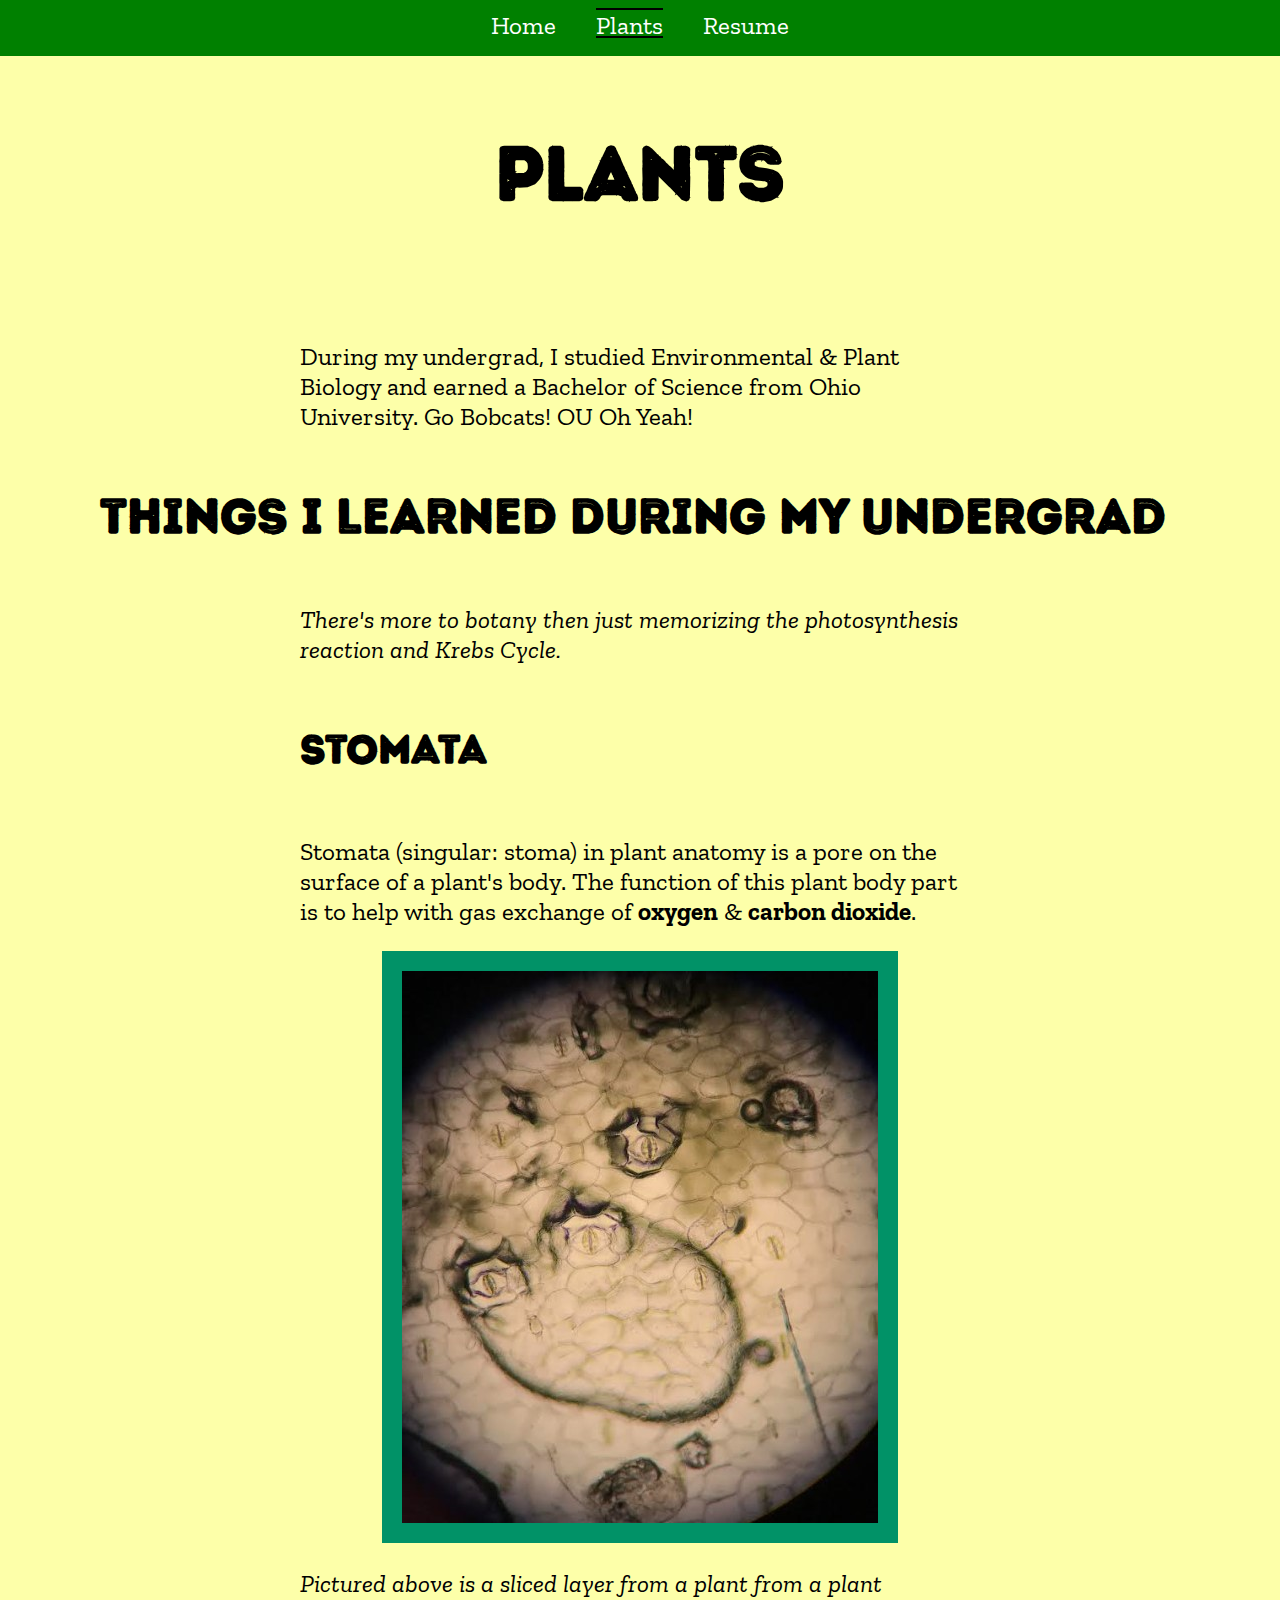
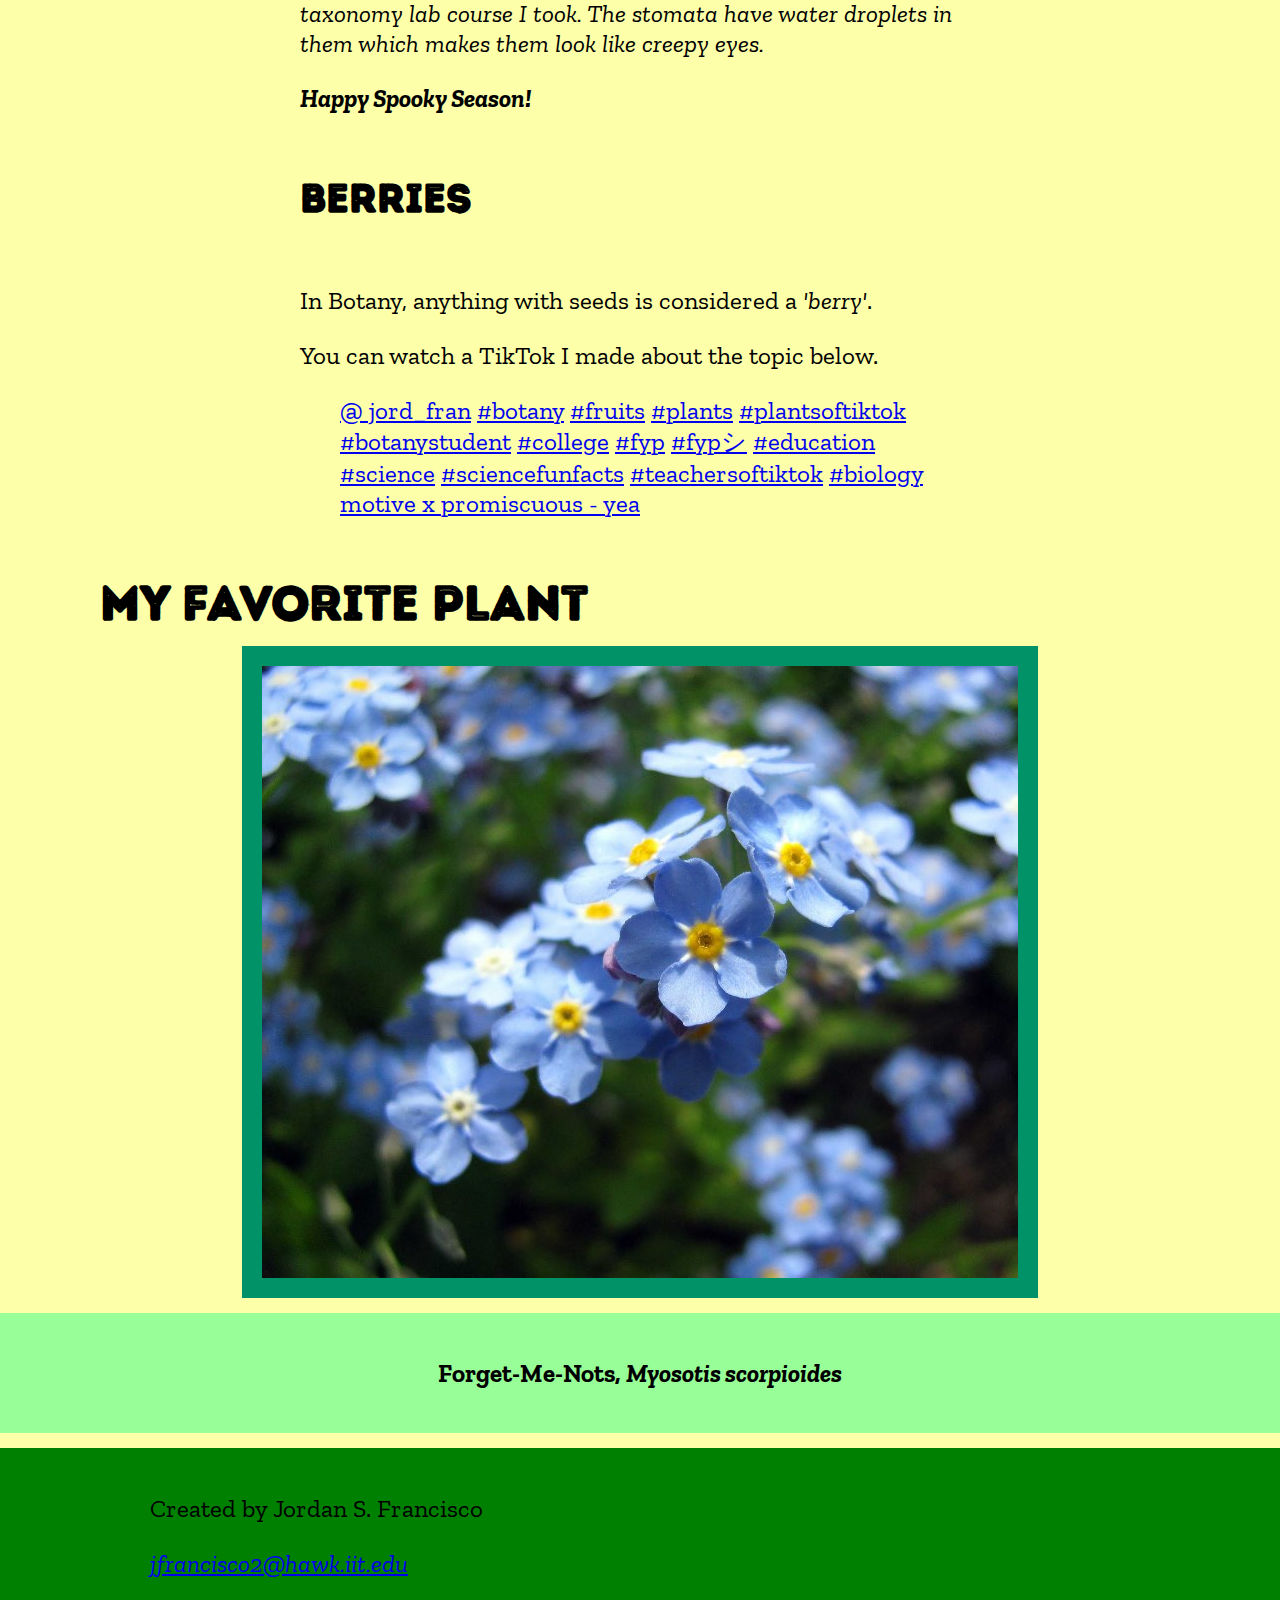
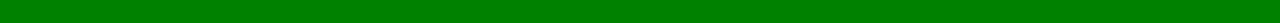
<file: plants.html>
<!DOCTYPE html>
<html lang="en">
  <head>
    <meta charset="UTF-8">
    <title>ITMD-361 Internet Technologies and Web Design</title>
    <link rel="stylesheet" href="css/normalize.css">
	<link rel="stylesheet" href="css/style.css">
	<link rel="stylesheet" href="css/introrustg_base2line_macroman/stylesheet.css">
	<link href="https://fonts.googleapis.com/css2?family=Zilla+Slab&display=swap" rel="stylesheet">
  </head>
  <body>
    <header>
      <nav id="main-navbar">
        <div id="navbar-container">	  
	      <ul>
	        <li><a href="index.html">Home</a></li>
		    <li id="onpage"><a href="plants.html">Plants</a></li>
		    <li><a href="resume.html">Resume</a></li>
	      </ul> 
	    </div>
	  </nav>
    </header>
    <h1 class="specialfont">Plants</h1>
    <section class="p1">
	  <p>During my undergrad, I studied Environmental &amp; Plant Biology and earned a Bachelor of Science from Ohio University. Go Bobcats! OU Oh Yeah!</p>
	</section>
    <h2 class="specialfont">Things I Learned During my Undergrad</h2>
    <section>
      <p><em>There's more to botany then just memorizing the photosynthesis reaction and Krebs Cycle.</em></p>
      <h3 class="specialfont">Stomata</h3>
      <p>Stomata (singular&#58; stoma) in plant anatomy is a pore on the surface of a plant's body. The function of this plant body part is to help with gas exchange of <strong>oxygen</strong> &amp; <strong>carbon dioxide</strong>.</p>
      <img src="images/stomata.jpg" alt="Picture of stomata with water in them">
      <p><em>Pictured above is a sliced layer from a plant from a plant taxonomy lab course I took. The stomata have water droplets in them which makes them look like creepy eyes.</em></p>
      <p><strong><em>Happy Spooky Season!</em></strong></p>
	  <h3 class="specialfont">Berries</h3>
	  <p>In Botany, anything with seeds is considered a <em>'berry'</em>.</p>
	  <p>You can watch a TikTok I made about the topic below.</p>
      <blockquote class="tiktok-embed" cite="https://www.tiktok.com/@jord_fran/video/6936886590438477061" data-video-id="6936886590438477061"> <a target="_blank" title="@jord_fran" href="https://www.tiktok.com/@jord_fran?refer=embed"> &commat; jord_fran</a> <a title="botany" target="_blank" href="https://www.tiktok.com/tag/botany?refer=embed">&#35;botany</a> <a title="fruits" target="_blank" href="https://www.tiktok.com/tag/fruits?refer=embed"> &#35;fruits</a> <a title="plants" target="_blank" href="https://www.tiktok.com/tag/plants?refer=embed">&#35;plants</a> <a title="plantsoftiktok" target="_blank" href="https://www.tiktok.com/tag/plantsoftiktok?refer=embed">&#35;plantsoftiktok</a> <a title="botanystudent" target="_blank" href="https://www.tiktok.com/tag/botanystudent%F0%9F%8C%BE%F0%9F%8C%BF%F0%9F%8C%B1?refer=embed">&#35;botanystudent</a>  <a title="college" target="_blank" href="https://www.tiktok.com/tag/college?refer=embed">&#35;college</a> <a title="fyp" target="_blank" href="https://www.tiktok.com/tag/fyp?refer=embed"> &#35;fyp</a> <a title="fypシ" target="_blank" href="https://www.tiktok.com/tag/fyp%E3%82%B7?refer=embed">&#35;fypシ</a> <a title="education" target="_blank" href="https://www.tiktok.com/tag/education?refer=embed"> &#35;education</a> <a title="science" target="_blank" href="https://www.tiktok.com/tag/science?refer=embed">&#35;science</a> <a title="sciencefunfacts" target="_blank" href="https://www.tiktok.com/tag/sciencefunfacts?refer=embed"> &#35;sciencefunfacts</a>  <a title="teachersoftiktok" target="_blank" href="https://www.tiktok.com/tag/teachersoftiktok?refer=embed">&#35;teachersoftiktok</a> <a title="biology" target="_blank" href="https://www.tiktok.com/tag/biology?refer=embed">&#35;biology</a> <a target="_blank" title="motive x promiscuous - yea" href="https://www.tiktok.com/music/motive-x-promiscuous-6906955725936151302?refer=embed">motive x promiscuous - yea</a></blockquote> <script async src="https://www.tiktok.com/embed.js"></script>
	</section>
	<h2 class="specialfont">My Favorite Plant</h2>
	<img src="images/forget-me-nots.jpg" alt="Picture of a forget-me-not">
	<div id="img-caption">
      <p><strong>Forget-Me-Nots, <em>Myosotis scorpioides</em></strong></p>
    </div>
    <footer>
      <p>Created by Jordan S. Francisco</p>
	  <address>
	    <p><a href="mailto:jfrancisco2@hawk.iit.edu">jfrancisco2&#64;hawk.iit.edu</a></p>
	  </address>
    </footer>
  </body>
</html>
</file>
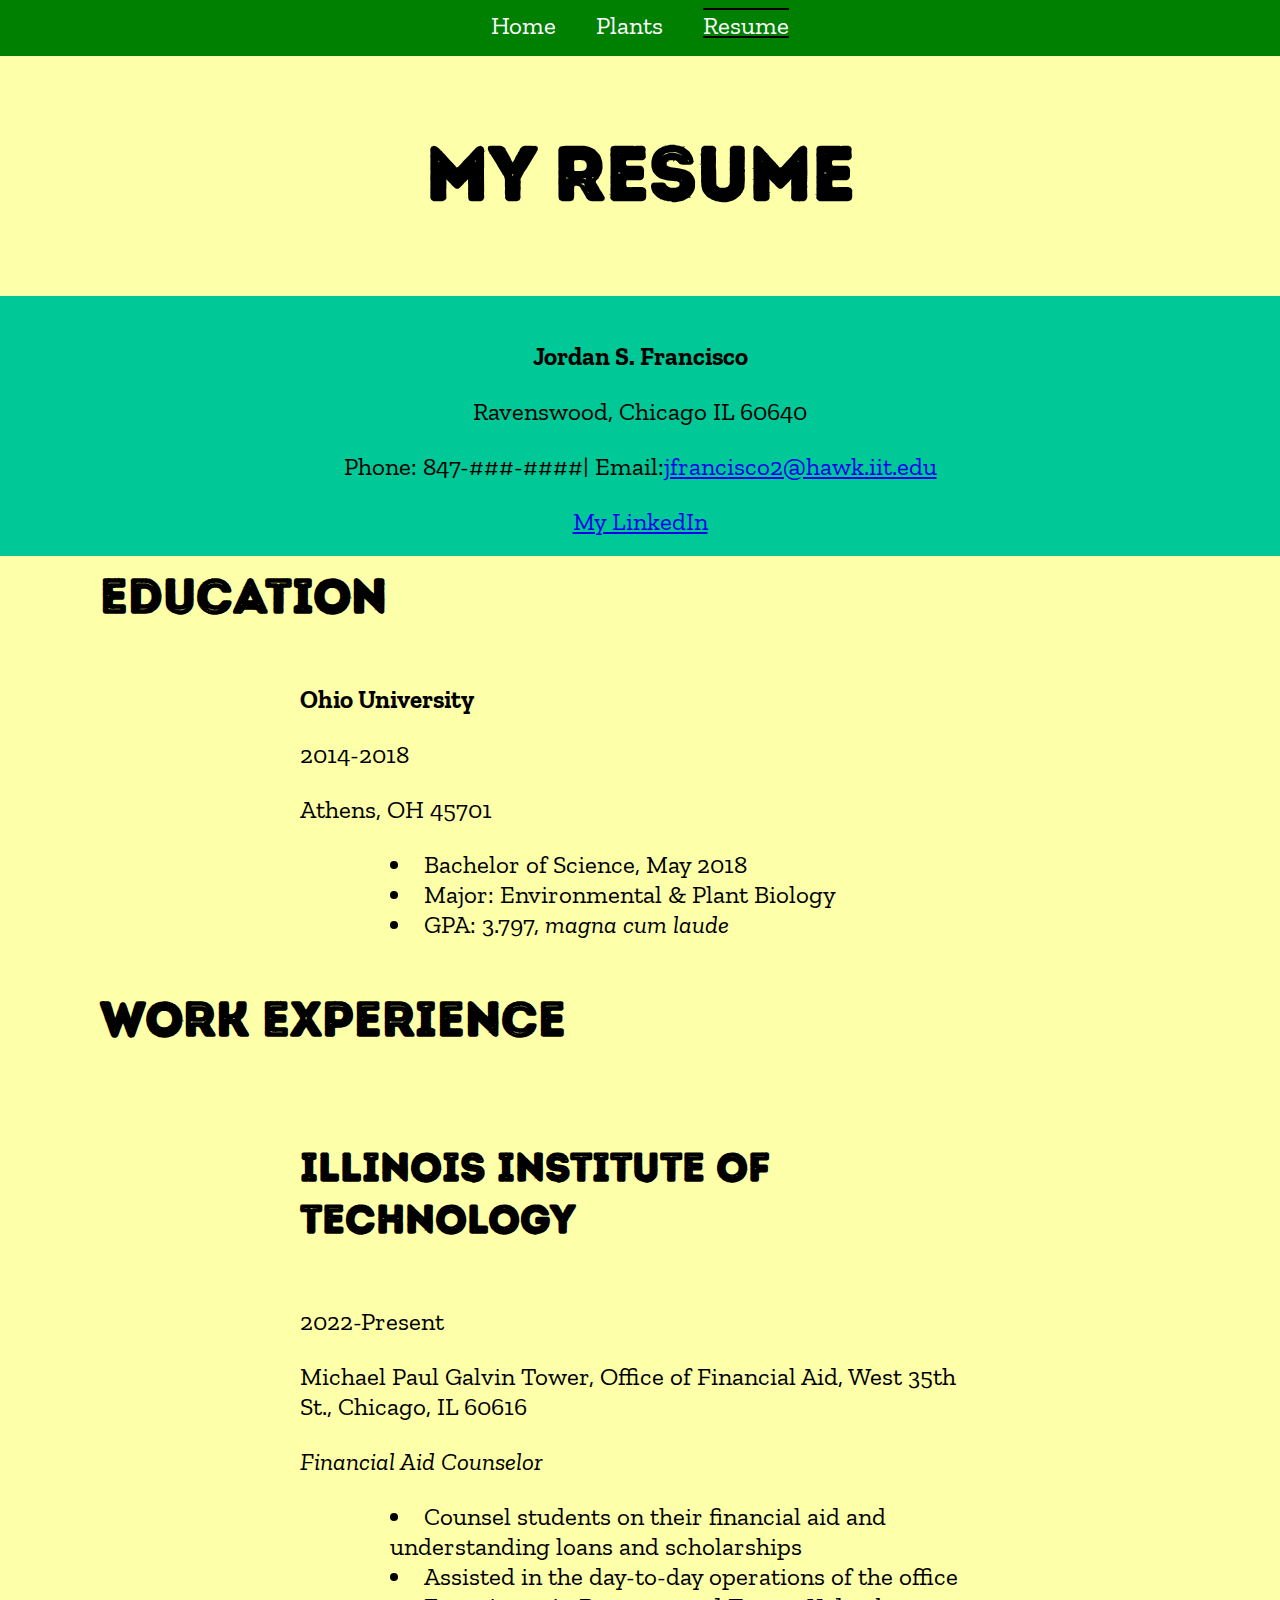
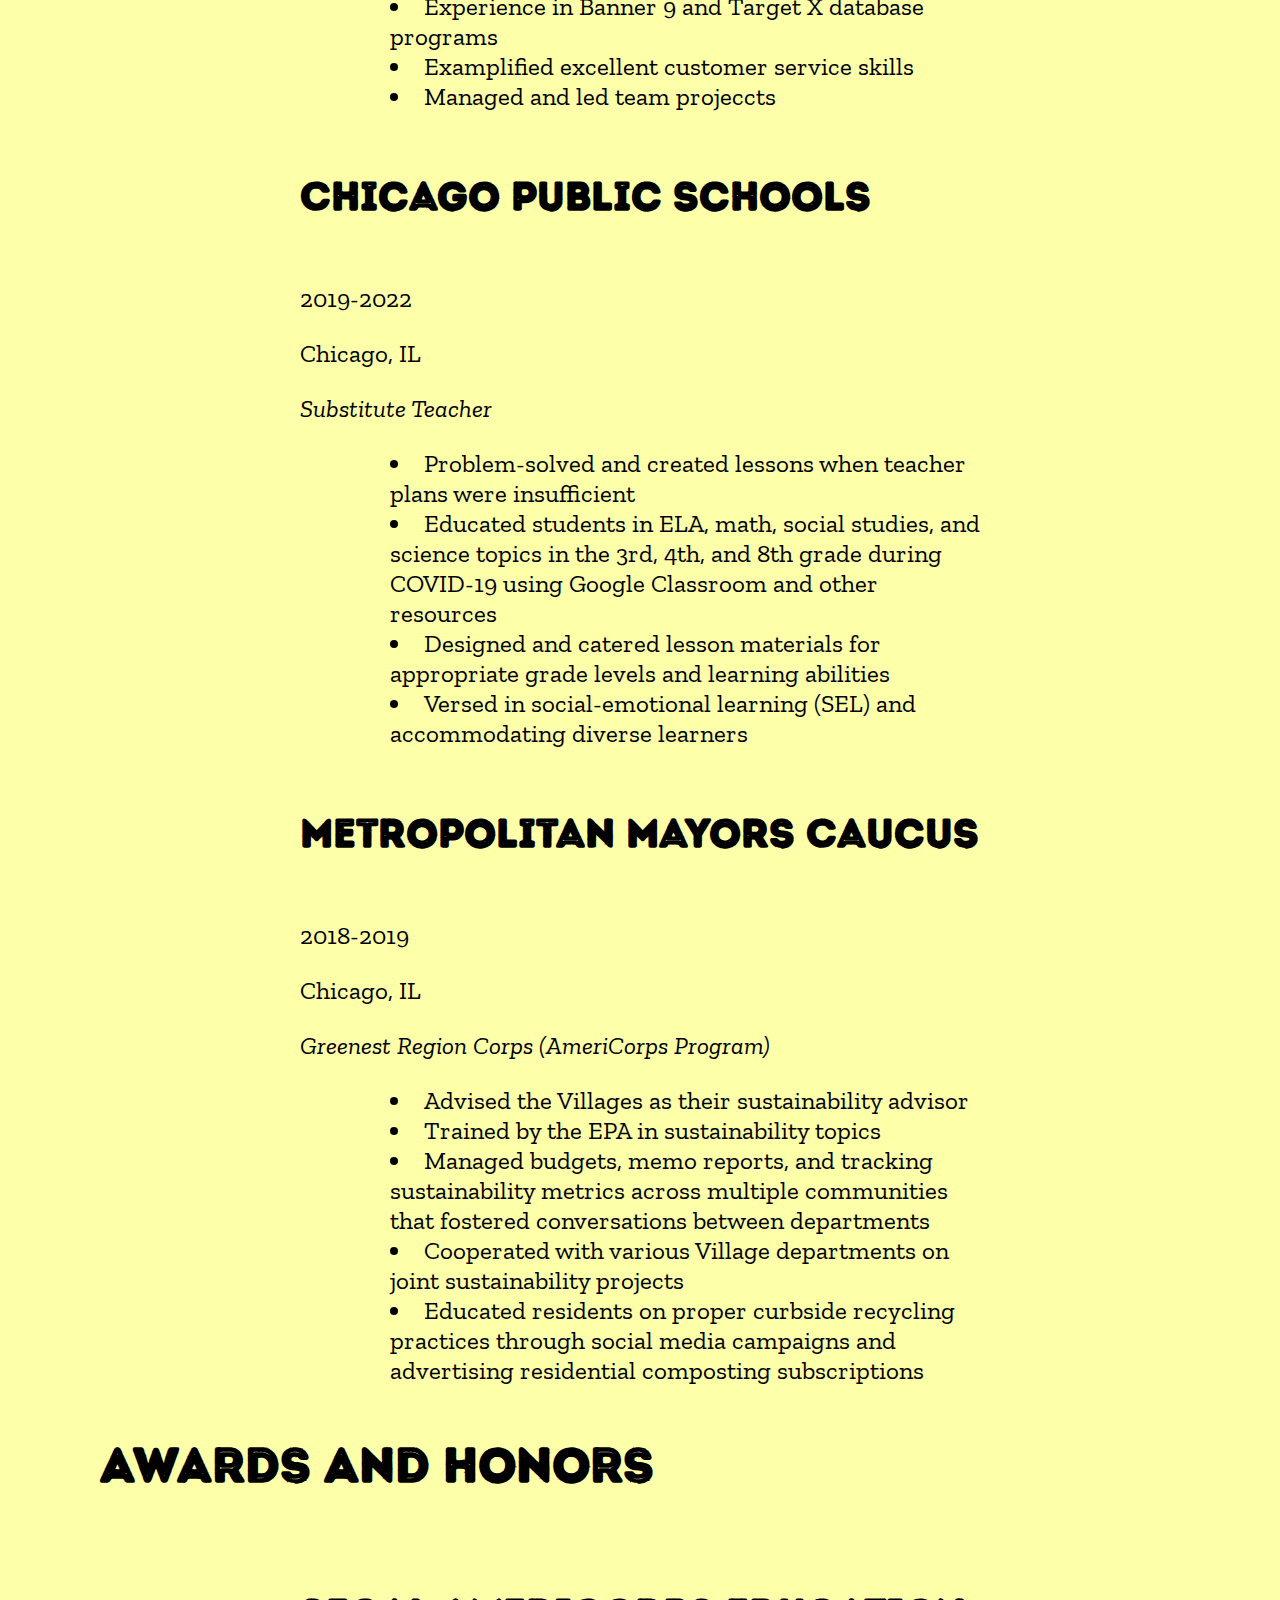
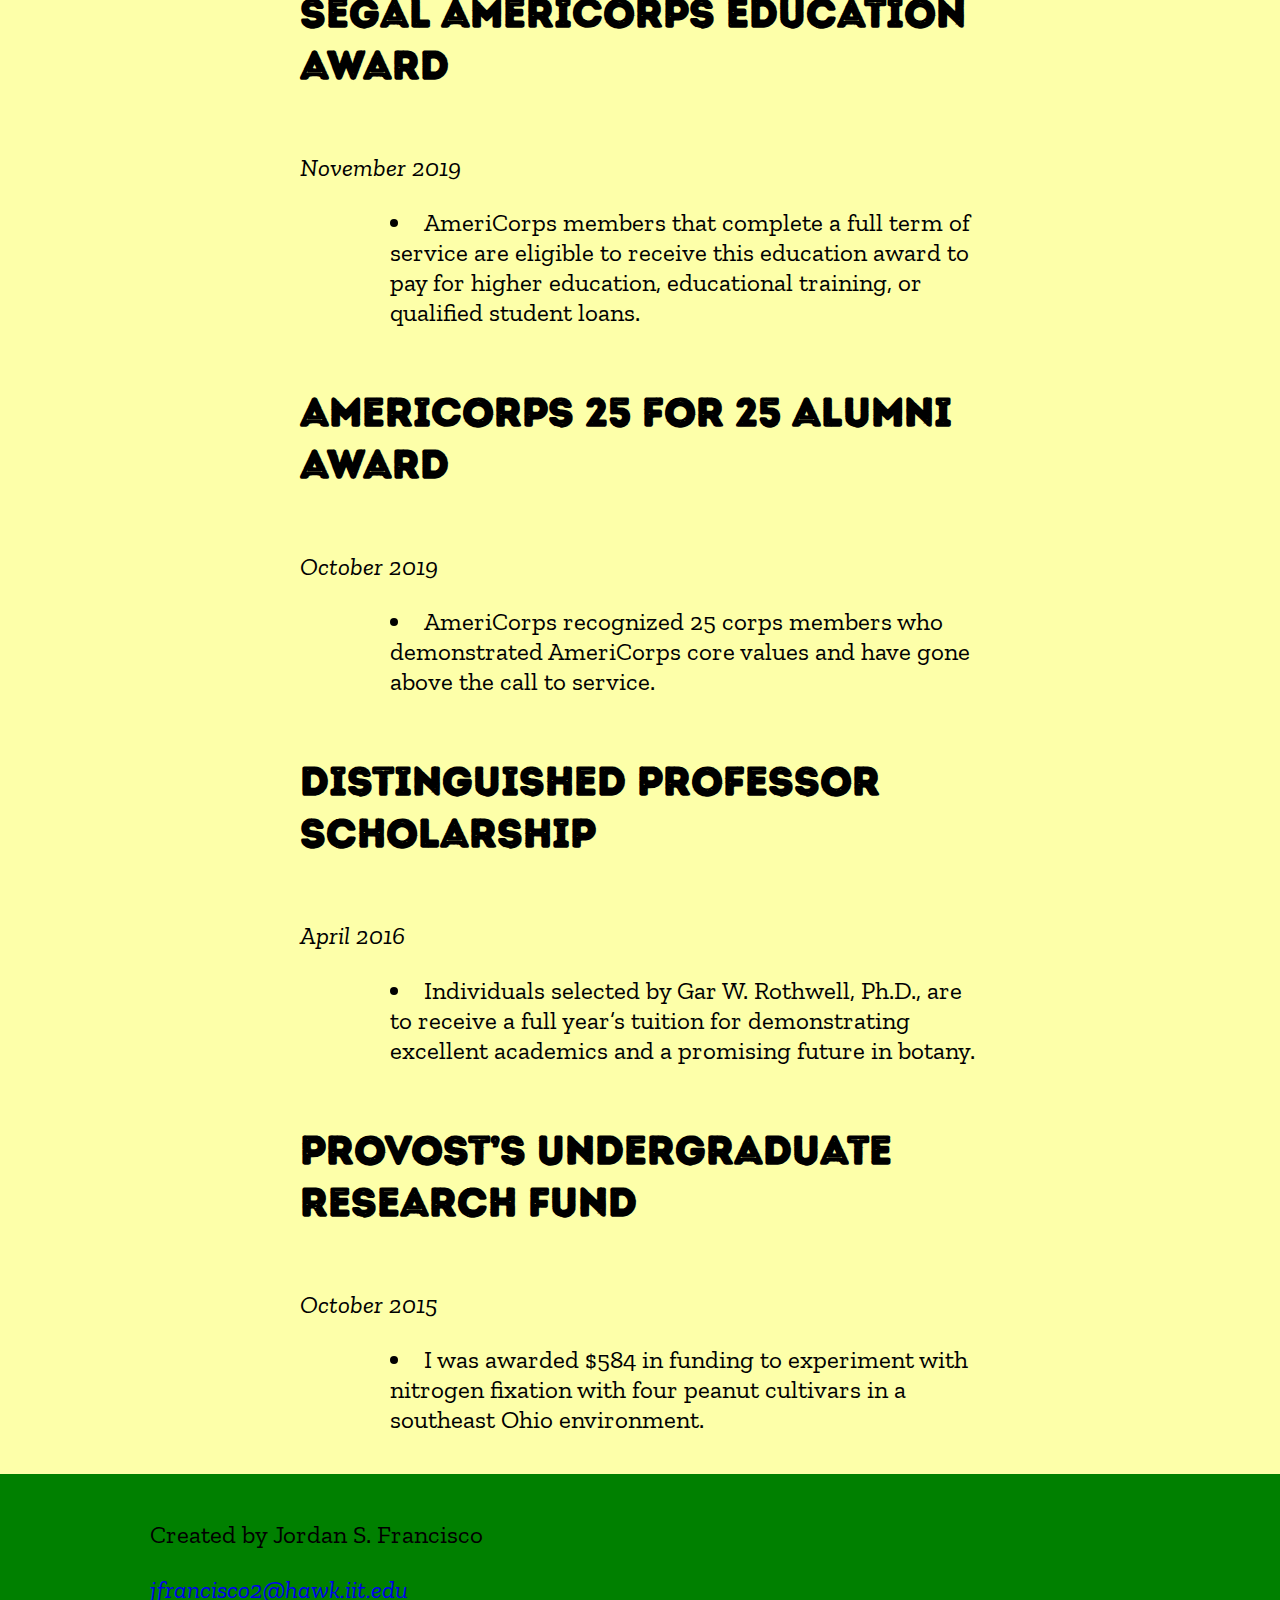
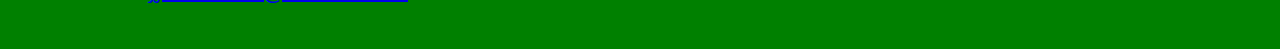
<file: resume.html>
<!DOCTYPE html>
<html lang="en">
  <head>
    <meta charset="UTF-8">
    <title>ITMD-361 Internet Technologies and Web Design</title>
	<link rel="stylesheet" href="css/normalize.css">
	<link rel="stylesheet" href="css/style.css">
	<link rel="stylesheet" href="css/introrustg_base2line_macroman/stylesheet.css">
	<link href="https://fonts.googleapis.com/css2?family=Zilla+Slab&display=swap" rel="stylesheet">
  </head>
  <body>
    <header>
      <nav id="main-navbar">
	    <div id="navbar-container">	  
	      <ul>
	        <li><a href="index.html">Home</a></li>
		    <li><a href="plants.html">Plants</a></li>
		    <li id="onpage"><a href="resume.html">Resume</a></li>
	      </ul> 
	    </div> 
	  </nav>
    </header>
  
    <h1 class="specialfont">My Resume</h1>
	<!-- I do not feel comfortable putting all information for fellow students to find. -->
    <div id="resumecenter">
	  <p><strong>Jordan S. Francisco</strong></p>
	  <p> Ravenswood, Chicago IL 60640</p>
	  <p>Phone: 847-&#35;&#35;&#35;-&#35;&#35;&#35;&#35;| Email&#58;<a href="mailto:jfrancisco2@hawk.iit.edu">jfrancisco2&#64;hawk.iit.edu</a></p>
	  <a href="https://www.linkedin.com/in/jordan-francisco-23a889130/">My LinkedIn</a>
	</div>
	<h2 class="specialfont">Education</h2>
	<div class="rs01">
	  <p><strong>Ohio University</strong></p>
	  <p>2014-2018</p>
	  <p>Athens, OH 45701</p>
	    <ul>
	      <li>Bachelor of Science, May 2018</li>
		  <li>Major&#58; Environmental &amp; Plant Biology</li>
		  <li>GPA: 3.797, <em>magna cum laude</em></li>
	    </ul>
    </div>
	<h2 class="specialfont">Work Experience</h2>
	<div class="rs01">
	  <h3 class="specialfont"><strong>Illinois Institute of Technology</strong></h3>
	  <p>2022-Present</p>
	  <p>Michael Paul Galvin Tower, Office of Financial Aid, West 35th St., Chicago, IL 60616</p>
	  <p><em>Financial Aid Counselor</em></p>
	  <ul>
	    <li>Counsel students on their financial aid and understanding loans and scholarships</li>
		<li>Assisted in the day-to-day operations of the office</li>
		<li>Experience in Banner 9 and Target X database programs</li>
		<li>Examplified excellent customer service skills</li>
	    <li>Managed and led team projeccts</li>
	  </ul>
	  <h3 class="specialfont"><strong>Chicago Public Schools</strong></h3>
	    <p>2019-2022</p>
	    <p>Chicago, IL</p>
	    <p><em>Substitute Teacher</em></p>
	    <ul>
	      <li>Problem-solved and created lessons when teacher plans were insufficient</li>
		  <li>Educated students in ELA, math, social studies, and science topics in the 3rd, 4th, and 8th grade during COVID-19 using Google Classroom and other resources</li>
		  <li>Designed and catered lesson materials for appropriate grade levels and learning abilities</li>
		  <li>Versed in social-emotional learning (SEL) and accommodating diverse learners</li>
	    </ul>
	  <h3 class="specialfont"><strong>Metropolitan Mayors Caucus</strong></h3>
	  <p>2018-2019</p>
	  <p>Chicago, IL</p>
	  <p><em>Greenest Region Corps (AmeriCorps Program)</em></p>
	  <ul>
	    <li>Advised the Villages as their sustainability advisor</li>
		<li>Trained by the EPA in sustainability topics</li>
		<li>Managed budgets, memo reports, and tracking sustainability metrics across multiple communities that fostered conversations between departments</li>
	    <li>Cooperated with various Village departments on joint sustainability projects</li>
	    <li>Educated residents on proper curbside recycling practices through social media campaigns and advertising residential composting subscriptions </li>
	  </ul>
    </div>
	<h2 class="specialfont">Awards and Honors</h2>
	<div class="rs01">
	  <h3 class="specialfont">Segal AmeriCorps Education Award</h3>
	  <p><em>November 2019</em></p>
      <ul>
        <li>AmeriCorps members that complete a full term of service are eligible to receive this education award to pay for higher education, educational training, or qualified student loans.</li>
	  </ul>
	  <h3 class="specialfont">AmeriCorps 25 for 25 Alumni Award</h3>
	  <p><em>October 2019</em></p>
	  <ul>
	    <li>AmeriCorps recognized 25 corps members who demonstrated AmeriCorps core values and have gone above the call to service.</li>
	  </ul>
      <h3 class="specialfont">Distinguished Professor Scholarship</h3>
	  <p><em>April 2016</em></p>
	  <ul>
	    <li>Individuals selected by Gar W. Rothwell, Ph.D., are to receive a full year’s tuition for demonstrating excellent academics and a promising future in botany.</li>
	  </ul>
	  <h3 class="specialfont">Provost’s Undergraduate Research Fund</h3>
	  <p><em>October 2015</em></p>
	  <ul>
	    <li>I was awarded &#x24;584 in funding to experiment with nitrogen fixation with four peanut cultivars in a southeast Ohio environment.</li>
	  </ul>
    </div>
    <footer>
      <p>Created by Jordan S. Francisco</p>
	  <address>
	    <p><a href="mailto:jfrancisco2@hawk.iit.edu">jfrancisco2&#64;hawk.iit.edu</a></p>
	  </address>
    </footer>
  </body>
</html>
</file>
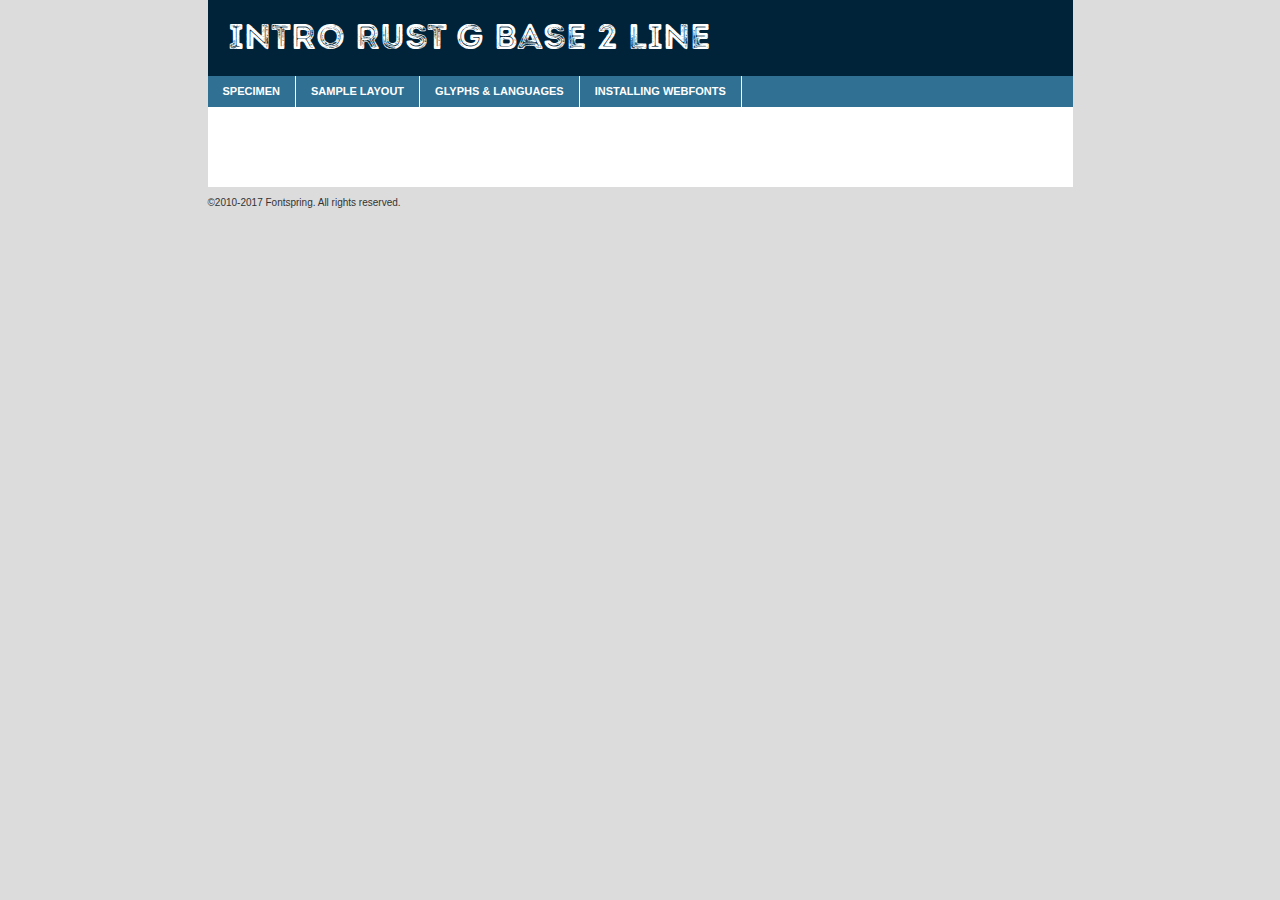
<file: css/introrustg_base2line_macroman/introrustg-base2line-demo.html>
<!DOCTYPE html PUBLIC "-//W3C//DTD XHTML 1.0 Transitional//EN"
	"http://www.w3.org/TR/xhtml1/DTD/xhtml1-transitional.dtd">

<html xmlns="http://www.w3.org/1999/xhtml" xml:lang="en" lang="en">
<head>
	<meta http-equiv="Content-Type" content="text/html; charset=utf-8" />
	<script src="http://ajax.googleapis.com/ajax/libs/jquery/1.7.2/jquery.min.js" type="text/javascript" charset="utf-8"></script>
	<script type="text/javascript">
	(function($){$.fn.easyTabs=function(option){var param=jQuery.extend({fadeSpeed:"fast",defaultContent:1,activeClass:'active'},option);$(this).each(function(){var thisId="#"+this.id;if(param.defaultContent==''){param.defaultContent=1;}
	if(typeof param.defaultContent=="number")
	{var defaultTab=$(thisId+" .tabs li:nth-child("+param.defaultContent+") a").attr('href').substr(1);}else{var defaultTab=param.defaultContent;}
	$(thisId+" .tabs li a").each(function(){var tabToHide=$(this).attr('href').substr(1);$("#"+tabToHide).addClass('easytabs-tab-content');});hideAll();changeContent(defaultTab);function hideAll(){$(thisId+" .easytabs-tab-content").hide();}
	function changeContent(tabId){hideAll();$(thisId+" .tabs li").removeClass(param.activeClass);$(thisId+" .tabs li a[href=#"+tabId+"]").closest('li').addClass(param.activeClass);if(param.fadeSpeed!="none")
	{$(thisId+" #"+tabId).fadeIn(param.fadeSpeed);}else{$(thisId+" #"+tabId).show();}}
	$(thisId+" .tabs li").on('click',function(){var tabId=$(this).find('a').attr('href').substr(1);changeContent(tabId);return false;});});}})(jQuery);
	</script>
	<link rel="stylesheet" href="specimen_files/specimen_stylesheet.css" type="text/css" charset="utf-8" />
	<link rel="stylesheet" href="stylesheet.css" type="text/css" charset="utf-8" />

	<style type="text/css">
        			body{
				font-family: 'introrustg-base2line';
							}

        	</style>

	<title>Intro Rust G Base 2 Line Specimen</title>
	
	
	<script type="text/javascript" charset="utf-8">
		$(function() {
			$('#container').easyTabs({defaultContent:1});
		});
	</script>
</head>

<body>
<div id="container">
	<div id="header">
		Intro Rust G Base 2 Line	</div>
	<ul class="tabs">
		<li><a href="#specimen">Specimen</a></li>
		<li><a href="#layout">Sample Layout</a></li>
				<li><a href="#glyphs">Glyphs &amp; Languages</a></li>
		<li><a href="#installing">Installing Webfonts</a></li>
		
	</ul>
	
	<div id="main_content">

		
			<div id="specimen">
		
				<div class="section">
					<div class="grid12 firstcol">
						<div class="huge">AaBb</div>
					</div>
				</div>
		
				<div class="section">
					<div class="glyph_range">A&#x200B;B&#x200b;C&#x200b;D&#x200b;E&#x200b;F&#x200b;G&#x200b;H&#x200b;I&#x200b;J&#x200b;K&#x200b;L&#x200b;M&#x200b;N&#x200b;O&#x200b;P&#x200b;Q&#x200b;R&#x200b;S&#x200b;T&#x200b;U&#x200b;V&#x200b;W&#x200b;X&#x200b;Y&#x200b;Z&#x200b;a&#x200b;b&#x200b;c&#x200b;d&#x200b;e&#x200b;f&#x200b;g&#x200b;h&#x200b;i&#x200b;j&#x200b;k&#x200b;l&#x200b;m&#x200b;n&#x200b;o&#x200b;p&#x200b;q&#x200b;r&#x200b;s&#x200b;t&#x200b;u&#x200b;v&#x200b;w&#x200b;x&#x200b;y&#x200b;z&#x200b;1&#x200b;2&#x200b;3&#x200b;4&#x200b;5&#x200b;6&#x200b;7&#x200b;8&#x200b;9&#x200b;0&#x200b;&amp;&#x200b;.&#x200b;,&#x200b;?&#x200b;!&#x200b;&#64;&#x200b;(&#x200b;)&#x200b;#&#x200b;$&#x200b;%&#x200b;*&#x200b;+&#x200b;-&#x200b;=&#x200b;:&#x200b;;</div>
				</div>
				<div class="section">
					<div class="grid12 firstcol">
						<table class="sample_table">
							<tr><td>10</td><td class="size10">abcdefghijklmnopqrstuvwxyzABCDEFGHIJKLMNOPQRSTUVWXYZ0123456789abcdefghijklmnopqrstuvwxyzABCDEFGHIJKLMNOPQRSTUVWXYZ0123456789abcdefghijklmnopqrstuvwxyzABCDEFGHIJKLMNOPQRSTUVWXYZ</td></tr>
							<tr><td>11</td><td class="size11">abcdefghijklmnopqrstuvwxyzABCDEFGHIJKLMNOPQRSTUVWXYZ0123456789abcdefghijklmnopqrstuvwxyzABCDEFGHIJKLMNOPQRSTUVWXYZ0123456789abcdefghijklmnopqrstuvwxyzABCDEFGHIJKLMNOPQRSTUVWXYZ</td></tr>
							<tr><td>12</td><td class="size12">abcdefghijklmnopqrstuvwxyzABCDEFGHIJKLMNOPQRSTUVWXYZ0123456789abcdefghijklmnopqrstuvwxyzABCDEFGHIJKLMNOPQRSTUVWXYZ0123456789abcdefghijklmnopqrstuvwxyzABCDEFGHIJKLMNOPQRSTUVWXYZ</td></tr>
							<tr><td>13</td><td class="size13">abcdefghijklmnopqrstuvwxyzABCDEFGHIJKLMNOPQRSTUVWXYZ0123456789abcdefghijklmnopqrstuvwxyzABCDEFGHIJKLMNOPQRSTUVWXYZ0123456789abcdefghijklmnopqrstuvwxyzABCDEFGHIJKLMNOPQRSTUVWXYZ</td></tr>
							<tr><td>14</td><td class="size14">abcdefghijklmnopqrstuvwxyzABCDEFGHIJKLMNOPQRSTUVWXYZ0123456789abcdefghijklmnopqrstuvwxyzABCDEFGHIJKLMNOPQRSTUVWXYZ0123456789abcdefghijklmnopqrstuvwxyzABCDEFGHIJKLMNOPQRSTUVWXYZ</td></tr>
							<tr><td>16</td><td class="size16">abcdefghijklmnopqrstuvwxyzABCDEFGHIJKLMNOPQRSTUVWXYZ0123456789abcdefghijklmnopqrstuvwxyzABCDEFGHIJKLMNOPQRSTUVWXYZ</td></tr>
							<tr><td>18</td><td class="size18">abcdefghijklmnopqrstuvwxyzABCDEFGHIJKLMNOPQRSTUVWXYZ0123456789abcdefghijklmnopqrstuvwxyzABCDEFGHIJKLMNOPQRSTUVWXYZ</td></tr>
							<tr><td>20</td><td class="size20">abcdefghijklmnopqrstuvwxyzABCDEFGHIJKLMNOPQRSTUVWXYZ0123456789abcdefghijklmnopqrstuvwxyzABCDEFGHIJKLMNOPQRSTUVWXYZ</td></tr>
							<tr><td>24</td><td class="size24">abcdefghijklmnopqrstuvwxyzABCDEFGHIJKLMNOPQRSTUVWXYZ0123456789abcdefghijklmnopqrstuvwxyzABCDEFGHIJKLMNOPQRSTUVWXYZ</td></tr>
							<tr><td>30</td><td class="size30">abcdefghijklmnopqrstuvwxyzABCDEFGHIJKLMNOPQRSTUVWXYZ0123456789abcdefghijklmnopqrstuvwxyzABCDEFGHIJKLMNOPQRSTUVWXYZ</td></tr>
							<tr><td>36</td><td class="size36">abcdefghijklmnopqrstuvwxyzABCDEFGHIJKLMNOPQRSTUVWXYZ0123456789abcdefghijklmnopqrstuvwxyzABCDEFGHIJKLMNOPQRSTUVWXYZ</td></tr>
							<tr><td>48</td><td class="size48">abcdefghijklmnopqrstuvwxyzABCDEFGHIJKLMNOPQRSTUVWXYZ0123456789abcdefghijklmnopqrstuvwxyzABCDEFGHIJKLMNOPQRSTUVWXYZ</td></tr>
							<tr><td>60</td><td class="size60">abcdefghijklmnopqrstuvwxyzABCDEFGHIJKLMNOPQRSTUVWXYZ0123456789abcdefghijklmnopqrstuvwxyzABCDEFGHIJKLMNOPQRSTUVWXYZ</td></tr>
							<tr><td>72</td><td class="size72">abcdefghijklmnopqrstuvwxyzABCDEFGHIJKLMNOPQRSTUVWXYZ0123456789abcdefghijklmnopqrstuvwxyzABCDEFGHIJKLMNOPQRSTUVWXYZ</td></tr>
							<tr><td>90</td><td class="size90">abcdefghijklmnopqrstuvwxyzABCDEFGHIJKLMNOPQRSTUVWXYZ0123456789abcdefghijklmnopqrstuvwxyzABCDEFGHIJKLMNOPQRSTUVWXYZ</td></tr>
						</table>
				
					</div>
			
				</div>
		
		
		
								<div class="section" id="bodycomparison">


										<div id="xheight">
				<div class="fontbody">&#x25FC;&#x25FC;&#x25FC;&#x25FC;&#x25FC;&#x25FC;&#x25FC;&#x25FC;&#x25FC;&#x25FC;&#x25FC;&#x25FC;&#x25FC;&#x25FC;&#x25FC;&#x25FC;&#x25FC;&#x25FC;&#x25FC;&#x25FC;&#x25FC;&#x25FC;&#x25FC;&#x25FC;&#x25FC;&#x25FC;&#x25FC;&#x25FC;&#x25FC;&#x25FC;&#x25FC;&#x25FC;&#x25FC;&#x25FC;&#x25FC;&#x25FC;&#x25FC;&#x25FC;&#x25FC;&#x25FC;&#x25FC;&#x25FC;&#x25FC;&#x25FC;&#x25FC;&#x25FC;&#x25FC;&#x25FC;&#x25FC;&#x25FC;&#x25FC;&#x25FC;&#x25FC;&#x25FC;&#x25FC;&#x25FC;&#x25FC;&#x25FC;&#x25FC;&#x25FC;&#x25FC;&#x25FC;&#x25FC;&#x25FC;&#x25FC;&#x25FC;&#x25FC;&#x25FC;&#x25FC;&#x25FC;&#x25FC;&#x25FC;&#x25FC;&#x25FC;&#x25FC;&#x25FC;&#x25FC;&#x25FC;&#x25FC;&#x25FC;&#x25FC;&#x25FC;&#x25FC;&#x25FC;&#x25FC;&#x25FC;&#x25FC;&#x25FC;&#x25FC;&#x25FC;&#x25FC;&#x25FC;&#x25FC;&#x25FC;&#x25FC;&#x25FC;&#x25FC;&#x25FC;&#x25FC;body</div><div class="arialbody">body</div><div class="verdanabody">body</div><div class="georgiabody">body</div></div>
										<div class="fontbody" style="z-index:1">
											body<span>Intro Rust G Base 2 Line</span>
										</div>
										<div class="arialbody" style="z-index:1">
											body<span>Arial</span>
										</div>
										<div class="verdanabody" style="z-index:1">
											body<span>Verdana</span>
										</div>
										<div class="georgiabody" style="z-index:1">
											body<span>Georgia</span>
										</div>



								</div>
		
		
				<div class="section psample psample_row1" id="">
					
					<div class="grid2 firstcol">
						<p class="size10"><span>10.</span>Aenean lacinia bibendum nulla sed consectetur. Fusce dapibus, tellus ac cursus commodo, tortor mauris condimentum nibh, ut fermentum massa justo sit amet risus. Nullam id dolor id nibh ultricies vehicula ut id elit. Cum sociis natoque penatibus et magnis dis parturient montes, nascetur ridiculus mus. Nulla vitae elit libero, a pharetra augue.</p>
			
					</div>
					<div class="grid3">
						<p class="size11"><span>11.</span>Aenean lacinia bibendum nulla sed consectetur. Fusce dapibus, tellus ac cursus commodo, tortor mauris condimentum nibh, ut fermentum massa justo sit amet risus. Nullam id dolor id nibh ultricies vehicula ut id elit. Cum sociis natoque penatibus et magnis dis parturient montes, nascetur ridiculus mus. Nulla vitae elit libero, a pharetra augue.</p>
			
					</div>
					<div class="grid3">
						<p class="size12"><span>12.</span>Aenean lacinia bibendum nulla sed consectetur. Fusce dapibus, tellus ac cursus commodo, tortor mauris condimentum nibh, ut fermentum massa justo sit amet risus. Nullam id dolor id nibh ultricies vehicula ut id elit. Cum sociis natoque penatibus et magnis dis parturient montes, nascetur ridiculus mus. Nulla vitae elit libero, a pharetra augue.</p>
			
					</div>
					<div class="grid4">
						<p class="size13"><span>13.</span>Aenean lacinia bibendum nulla sed consectetur. Fusce dapibus, tellus ac cursus commodo, tortor mauris condimentum nibh, ut fermentum massa justo sit amet risus. Nullam id dolor id nibh ultricies vehicula ut id elit. Cum sociis natoque penatibus et magnis dis parturient montes, nascetur ridiculus mus. Nulla vitae elit libero, a pharetra augue.</p>
			
					</div>
					<div class="white_blend"></div>
					
				</div>
				<div class="section psample psample_row2" id="">
					<div class="grid3 firstcol">
						<p class="size14"><span>14.</span>Aenean lacinia bibendum nulla sed consectetur. Fusce dapibus, tellus ac cursus commodo, tortor mauris condimentum nibh, ut fermentum massa justo sit amet risus. Nullam id dolor id nibh ultricies vehicula ut id elit. Cum sociis natoque penatibus et magnis dis parturient montes, nascetur ridiculus mus. Nulla vitae elit libero, a pharetra augue.</p>
			
					</div>
					<div class="grid4">
						<p class="size16"><span>16.</span>Aenean lacinia bibendum nulla sed consectetur. Fusce dapibus, tellus ac cursus commodo, tortor mauris condimentum nibh, ut fermentum massa justo sit amet risus. Nullam id dolor id nibh ultricies vehicula ut id elit. Cum sociis natoque penatibus et magnis dis parturient montes, nascetur ridiculus mus. Nulla vitae elit libero, a pharetra augue.</p>
			
					</div>
					<div class="grid5">
						<p class="size18"><span>18.</span>Aenean lacinia bibendum nulla sed consectetur. Fusce dapibus, tellus ac cursus commodo, tortor mauris condimentum nibh, ut fermentum massa justo sit amet risus. Nullam id dolor id nibh ultricies vehicula ut id elit. Cum sociis natoque penatibus et magnis dis parturient montes, nascetur ridiculus mus. Nulla vitae elit libero, a pharetra augue.</p>
			
					</div>

					<div class="white_blend"></div>

				</div>
				
				<div class="section psample psample_row3" id="">
					<div class="grid5 firstcol">
						<p class="size20"><span>20.</span>Aenean lacinia bibendum nulla sed consectetur. Fusce dapibus, tellus ac cursus commodo, tortor mauris condimentum nibh, ut fermentum massa justo sit amet risus. Nullam id dolor id nibh ultricies vehicula ut id elit. Cum sociis natoque penatibus et magnis dis parturient montes, nascetur ridiculus mus. Nulla vitae elit libero, a pharetra augue.</p>
					</div>
					<div class="grid7">
						<p class="size24"><span>24.</span>Aenean lacinia bibendum nulla sed consectetur. Fusce dapibus, tellus ac cursus commodo, tortor mauris condimentum nibh, ut fermentum massa justo sit amet risus. Nullam id dolor id nibh ultricies vehicula ut id elit. Cum sociis natoque penatibus et magnis dis parturient montes, nascetur ridiculus mus. Nulla vitae elit libero, a pharetra augue.</p>
					</div>
					
					<div class="white_blend"></div>
					
				</div>
				
				<div class="section psample psample_row4" id="">
					<div class="grid12 firstcol">
						<p class="size30"><span>30.</span>Aenean lacinia bibendum nulla sed consectetur. Fusce dapibus, tellus ac cursus commodo, tortor mauris condimentum nibh, ut fermentum massa justo sit amet risus. Nullam id dolor id nibh ultricies vehicula ut id elit. Cum sociis natoque penatibus et magnis dis parturient montes, nascetur ridiculus mus. Nulla vitae elit libero, a pharetra augue.</p>
					</div>
					<div class="white_blend"></div>
					
				</div>
				
				
				
				<div class="section psample psample_row1 fullreverse">
					<div class="grid2 firstcol">
						<p class="size10"><span>10.</span>Aenean lacinia bibendum nulla sed consectetur. Fusce dapibus, tellus ac cursus commodo, tortor mauris condimentum nibh, ut fermentum massa justo sit amet risus. Nullam id dolor id nibh ultricies vehicula ut id elit. Cum sociis natoque penatibus et magnis dis parturient montes, nascetur ridiculus mus. Nulla vitae elit libero, a pharetra augue.</p>
			
					</div>
					<div class="grid3">
						<p class="size11"><span>11.</span>Aenean lacinia bibendum nulla sed consectetur. Fusce dapibus, tellus ac cursus commodo, tortor mauris condimentum nibh, ut fermentum massa justo sit amet risus. Nullam id dolor id nibh ultricies vehicula ut id elit. Cum sociis natoque penatibus et magnis dis parturient montes, nascetur ridiculus mus. Nulla vitae elit libero, a pharetra augue.</p>
			
					</div>
					<div class="grid3">
						<p class="size12"><span>12.</span>Aenean lacinia bibendum nulla sed consectetur. Fusce dapibus, tellus ac cursus commodo, tortor mauris condimentum nibh, ut fermentum massa justo sit amet risus. Nullam id dolor id nibh ultricies vehicula ut id elit. Cum sociis natoque penatibus et magnis dis parturient montes, nascetur ridiculus mus. Nulla vitae elit libero, a pharetra augue.</p>
			
					</div>
					<div class="grid4">
						<p class="size13"><span>13.</span>Aenean lacinia bibendum nulla sed consectetur. Fusce dapibus, tellus ac cursus commodo, tortor mauris condimentum nibh, ut fermentum massa justo sit amet risus. Nullam id dolor id nibh ultricies vehicula ut id elit. Cum sociis natoque penatibus et magnis dis parturient montes, nascetur ridiculus mus. Nulla vitae elit libero, a pharetra augue.</p>
			
					</div>
					<div class="black_blend"></div>
					
				</div>
				
				<div class="section psample psample_row2 fullreverse">
					<div class="grid3 firstcol">
						<p class="size14"><span>14.</span>Aenean lacinia bibendum nulla sed consectetur. Fusce dapibus, tellus ac cursus commodo, tortor mauris condimentum nibh, ut fermentum massa justo sit amet risus. Nullam id dolor id nibh ultricies vehicula ut id elit. Cum sociis natoque penatibus et magnis dis parturient montes, nascetur ridiculus mus. Nulla vitae elit libero, a pharetra augue.</p>
			
					</div>
					<div class="grid4">
						<p class="size16"><span>16.</span>Aenean lacinia bibendum nulla sed consectetur. Fusce dapibus, tellus ac cursus commodo, tortor mauris condimentum nibh, ut fermentum massa justo sit amet risus. Nullam id dolor id nibh ultricies vehicula ut id elit. Cum sociis natoque penatibus et magnis dis parturient montes, nascetur ridiculus mus. Nulla vitae elit libero, a pharetra augue.</p>
			
					</div>
					<div class="grid5">
						<p class="size18"><span>18.</span>Aenean lacinia bibendum nulla sed consectetur. Fusce dapibus, tellus ac cursus commodo, tortor mauris condimentum nibh, ut fermentum massa justo sit amet risus. Nullam id dolor id nibh ultricies vehicula ut id elit. Cum sociis natoque penatibus et magnis dis parturient montes, nascetur ridiculus mus. Nulla vitae elit libero, a pharetra augue.</p>
			
					</div>
					<div class="black_blend"></div>

				</div>
				
				<div class="section psample fullreverse psample_row3" id="">
					<div class="grid5 firstcol">
						<p class="size20"><span>20.</span>Aenean lacinia bibendum nulla sed consectetur. Fusce dapibus, tellus ac cursus commodo, tortor mauris condimentum nibh, ut fermentum massa justo sit amet risus. Nullam id dolor id nibh ultricies vehicula ut id elit. Cum sociis natoque penatibus et magnis dis parturient montes, nascetur ridiculus mus. Nulla vitae elit libero, a pharetra augue.</p>
					</div>
					<div class="grid7">
						<p class="size24"><span>24.</span>Aenean lacinia bibendum nulla sed consectetur. Fusce dapibus, tellus ac cursus commodo, tortor mauris condimentum nibh, ut fermentum massa justo sit amet risus. Nullam id dolor id nibh ultricies vehicula ut id elit. Cum sociis natoque penatibus et magnis dis parturient montes, nascetur ridiculus mus. Nulla vitae elit libero, a pharetra augue.</p>
					</div>
					
					<div class="black_blend"></div>
					
				</div>
				
				<div class="section psample fullreverse psample_row4" id="" style="border-bottom: 20px #000 solid;">
					<div class="grid12 firstcol">
						<p class="size30"><span>30.</span>Aenean lacinia bibendum nulla sed consectetur. Fusce dapibus, tellus ac cursus commodo, tortor mauris condimentum nibh, ut fermentum massa justo sit amet risus. Nullam id dolor id nibh ultricies vehicula ut id elit. Cum sociis natoque penatibus et magnis dis parturient montes, nascetur ridiculus mus. Nulla vitae elit libero, a pharetra augue.</p>
					</div>
					<div class="black_blend"></div>
					
				</div>
				
				
				
				
			</div>
			
			<div id="layout">
				
				<div class="section">
					
					<div class="grid12 firstcol">
						<h1>Lorem Ipsum Dolor</h1>
						<h2>Etiam porta sem malesuada magna mollis euismod</h2>
						
						<p class="byline">By <a href="#link">Aenean Lacinia</a></p>
					</div>
				</div>
				<div class="section">
					<div class="grid8 firstcol">
						<p class="large">Donec sed odio dui. Morbi leo risus, porta ac consectetur ac, vestibulum at eros. Fusce dapibus, tellus ac cursus commodo, tortor mauris condimentum nibh, ut fermentum massa justo sit amet risus. </p>

						
						<h3>Pellentesque ornare sem</h3>

						<p>Maecenas sed diam eget risus varius blandit sit amet non magna. Maecenas faucibus mollis interdum. Donec ullamcorper nulla non metus auctor fringilla. Nullam id dolor id nibh ultricies vehicula ut id elit. Nullam id dolor id nibh ultricies vehicula ut id elit. </p>

						<p>Aenean eu leo quam. Pellentesque ornare sem lacinia quam venenatis vestibulum. Lorem ipsum dolor sit amet, consectetur adipiscing elit. Cum sociis natoque penatibus et magnis dis parturient montes, nascetur ridiculus mus. </p>

						<p>Nulla vitae elit libero, a pharetra augue. Praesent commodo cursus magna, vel scelerisque nisl consectetur et. Aenean lacinia bibendum nulla sed consectetur. </p>

						<p>Nullam quis risus eget urna mollis ornare vel eu leo. Nullam quis risus eget urna mollis ornare vel eu leo. Maecenas sed diam eget risus varius blandit sit amet non magna. Donec ullamcorper nulla non metus auctor fringilla. </p>

						<h3>Cras mattis consectetur</h3>

						<p>Aenean eu leo quam. Pellentesque ornare sem lacinia quam venenatis vestibulum. Aenean lacinia bibendum nulla sed consectetur. Integer posuere erat a ante venenatis dapibus posuere velit aliquet. Cras mattis consectetur purus sit amet fermentum. </p>

						<p>Nullam id dolor id nibh ultricies vehicula ut id elit. Nullam quis risus eget urna mollis ornare vel eu leo. Cras mattis consectetur purus sit amet fermentum.</p>
					</div>
					
					<div class="grid4 sidebar">
						
						<div class="box reverse">
							<p class="last">Nullam quis risus eget urna mollis ornare vel eu leo. Donec ullamcorper nulla non metus auctor fringilla. Cras mattis consectetur purus sit amet fermentum. Sed posuere consectetur est at lobortis. Lorem ipsum dolor sit amet, consectetur adipiscing elit. </p>
						</div>
						
						<p class="caption">Maecenas sed diam eget risus varius.</p>

						<p>Vestibulum id ligula porta felis euismod semper. Integer posuere erat a ante venenatis dapibus posuere velit aliquet. Vestibulum id ligula porta felis euismod semper. Sed posuere consectetur est at lobortis. Maecenas sed diam eget risus varius blandit sit amet non magna. Fusce dapibus, tellus ac cursus commodo, tortor mauris condimentum nibh, ut fermentum massa justo sit amet risus. </p>

					

						<p>Duis mollis, est non commodo luctus, nisi erat porttitor ligula, eget lacinia odio sem nec elit. Aenean lacinia bibendum nulla sed consectetur. Vivamus sagittis lacus vel augue laoreet rutrum faucibus dolor auctor. Aenean lacinia bibendum nulla sed consectetur. Nullam quis risus eget urna mollis ornare vel eu leo. </p>

						<p>Praesent commodo cursus magna, vel scelerisque nisl consectetur et. Donec ullamcorper nulla non metus auctor fringilla. Maecenas faucibus mollis interdum. Fusce dapibus, tellus ac cursus commodo, tortor mauris condimentum nibh, ut fermentum massa justo sit amet risus. </p>

					</div>
				</div>
				
			</div>


		



		<div id="glyphs">
			<div class="section">
				<div class="grid12 firstcol">
			
				<h1>Language Support</h1>
				<p>The subset of Intro Rust G Base 2 Line in this kit supports the following languages:<br />

					<em>This font does not fully support any language.</em>				</p>
				<h1>Glyph Chart</h1>
				<p>The subset of Intro Rust G Base 2 Line in this kit includes all the glyphs listed below. Unicode entities are included above each glyph to help you insert individual characters into your layout.</p>
				<div id="glyph_chart">

									</div>	
				</div>
		
		
			</div>
		</div>
		
		
		<div id="specs">
			
		</div>
	
		<div id="installing">
			<div class="section">
				<div class="grid7 firstcol">
					<h1>Installing Webfonts</h1>
					
					<p>Webfonts are supported by all major browser platforms but not all in the same way. There are currently four different font formats that must be included in order to target all browsers. This includes TTF, WOFF, EOT and SVG.</p>
					
					<h2>1. Upload your webfonts</h2>
					<p>You must upload your webfont kit to your website. They should be in or near the same directory as your CSS files.</p>
					
					<h2>2. Include the webfont stylesheet</h2>
					<p>A special CSS @font-face declaration helps the various browsers select the appropriate font it needs without causing you a bunch of headaches. Learn more about this syntax by reading the <a href="https://www.fontspring.com/blog/further-hardening-of-the-bulletproof-syntax">Fontspring blog post</a> about it. The code for it is as follows:</p>


<code>
@font-face{ 
	font-family: 'MyWebFont';
	src: url('WebFont.eot');
	src: url('WebFont.eot?#iefix') format('embedded-opentype'),
	     url('WebFont.woff') format('woff'),
	     url('WebFont.ttf') format('truetype'),
	     url('WebFont.svg#webfont') format('svg');
}
</code>

	<p>We've already gone ahead and generated the code for you. All you have to do is link to the stylesheet in your HTML, like this:</p>
	<code>&lt;link rel=&quot;stylesheet&quot; href=&quot;stylesheet.css&quot; type=&quot;text/css&quot; charset=&quot;utf-8&quot; /&gt;</code>

					<h2>3. Modify your own stylesheet</h2>
					<p>To take advantage of your new fonts, you must tell your stylesheet to use them. Look at the original @font-face declaration above and find the property called "font-family." The name linked there will be what you use to reference the font. Prepend that webfont name to the font stack in the "font-family" property, inside the selector you want to change. For example:</p>
<code>p { font-family: 'WebFont', Arial, sans-serif; }</code>

<h2>4. Test</h2>
<p>Getting webfonts to work cross-browser <em>can</em> be tricky. Use the information in the sidebar to help you if you find that fonts aren't loading in a particular browser.</p>
				</div>
				
				<div class="grid5 sidebar">
					<div class="box">
						<h2>Troubleshooting<br />Font-Face Problems</h2>
						<p>Having trouble getting your webfonts to load in your new website? Here are some tips to sort out what might be the problem.</p>

						<h3>Fonts not showing in any browser</h3>

						<p>This sounds like you need to work on the plumbing. You either did not upload the fonts to the correct directory, or you did not link the fonts properly in the CSS. If you've confirmed that all this is correct and you still have a problem, take a look at your .htaccess file and see if requests are getting intercepted.</p>

						<h3>Fonts not loading in iPhone or iPad</h3>

						<p>The most common problem here is that you are serving the fonts from an IIS server. IIS refuses to serve files that have unknown MIME types. If that is the case, you must set the MIME type for SVG to "image/svg+xml" in the server settings. Follow these instructions from Microsoft if you need help.</p>

						<h3>Fonts not loading in Firefox</h3>

						<p>The primary reason for this failure? You are still using a version Firefox older than 3.5. So upgrade already! If that isn't it, then you are very likely serving fonts from a different domain. Firefox requires that all font assets be served from the same domain. Lastly it is possible that you need to add WOFF to your list of MIME types (if you are serving via IIS.)</p>

						<h3>Fonts not loading in IE</h3>

						<p>Are you looking at Internet Explorer on an actual Windows machine or are you cheating by using a service like Adobe BrowserLab? Many of these screenshot services do not render @font-face for IE. Best to test it on a real machine.</p>

						<h3>Fonts not loading in IE9</h3>

						<p>IE9, like Firefox, requires that fonts be served from the same domain as the website. Make sure that is the case.</p>
					</div>
				</div>
			</div>
			
		</div>
	
	</div>
	<div id="footer">
		<p>&copy;2010-2017 Fontspring. All rights reserved.</p>
	</div>
</div>
</body>
</html>
</file>
<file: css/style.css>
#main-navbar{
  background-color: green;
  position: relative;
}

#main-navbar ul {
  list-style-type: none;
  padding: 0;
  margin: 0;
  overflow: hidden;
  display: inline-block;
}

#main-navbar ul li {
  float: left;
}

#main-navbar ul li a{
  display: block;
  color: #fff;
  padding: 10px 20px;
  text-decoration: none;
}

#main-navbar ul li a:hover{
  background-color: #54436B;
}

#navbar-container{
  position: relative;
  text-align: center;
  width: 100%
}

#onpage{
  text-decoration: underline overline;
}

p{
  font-size: 25px;
  padding: 0px 0px;
  margin-left: 10 px;
}

ul{
  margin: 20px 0px 20px 50px;
}

li {
  font-family: 'Zilla Slab', serif;
  list-style-position: inside;
  text-align: left;
  font-size: 25px;
}


h1.specialfont{
  font-family: 'introrustg-base2line', serif;
  font-size: 75px;
  text-align: center;
  padding: 20px 100px;
}

h2.specialfont{
  font-family: 'introrustg-base2line', serif;
  font-size: 48px;
  text-align: left;
  padding: 5px 100px;
  margin: 5px 0px;
}

h3.specialfont{
  font-family: 'introrustg-base2line', serif;
  font-size: 40px;
  text-align: left;
  padding: 20px 0px;
}

img{
  display: block;
  border: 20px solid #019267;
  margin-left: auto;
  margin-right: auto;
  width: auto;
  height: 20%;
}

#resumecenter {
  background-color: #00C897;
  font-size: 25px;
  text-align: center;
  padding: 20px 20px;
}

body {
  font-family: 'Zilla Slab', serif;
  font-size: 25px;
  background-color: #FDFFA9;
}

footer{
  padding: 20px 150px 20px 150px;
  background-color: green;
}

section{
  padding: 20px 300px;
}

.p1{
  padding: 20px 300px;
}

#img-caption{
  padding: 20px 300px;
  margin: 15px 0px;
  background-color: #98ff98;
  text-align: center;
}

.rs01{
  padding: 20px 300px;
}

.embed-video-container{
  background-color: #00F5FF;
}
</file>
<file: css/introrustg_base2line_macroman/stylesheet.css>
/*!
 * Web Fonts from Fontspring.com
 *
 * All OpenType features and all extended glyphs have been removed.
 * Fully installable fonts can be purchased at https://www.fontspring.com
 *
 * The fonts included in this stylesheet are subject to the End User License you purchased
 * from Fontspring. The fonts are protected under domestic and international trademark and 
 * copyright law. You are prohibited from modifying, reverse engineering, duplicating, or
 * distributing this font software.
 *
 * (c) 2010-2022 Fontspring
 *
 *
 *
 *
 * The fonts included are copyrighted by the vendor listed below.
 *
 * Vendor:      Fontfabric
 * License URL: https://www.fontspring.com/licenses/fontfabric/webfont
 *
 *
 */

@font-face {
    font-family: 'introrustg-base2line';
    src: url('introrustg-base2line-webfont.woff2') format('woff2'),
         url('introrustg-base2line-webfont.woff') format('woff');
    font-weight: normal;
    font-style: normal;

}
</file>
<file: css/introrustg_base2line_macroman/specimen_files/specimen_stylesheet.css>
@import url('grid_12-825-55-15.css');

/*  
	CSS Reset by Eric Meyer - Released under Public Domain
    http://meyerweb.com/eric/tools/css/reset/
*/
html, body, div, span, applet, object, iframe,
h1, h2, h3, h4, h5, h6, p, blockquote, pre,
a, abbr, acronym, address, big, cite, code,
del, dfn, em, font, img, ins, kbd, q, s, samp,
small, strike, strong, sub, sup, tt, var,
b, u, i, center, dl, dt, dd, ol, ul, li,
fieldset, form, label, legend, table, 
caption, tbody, tfoot, thead, tr, th, td 
                  {margin: 0;padding: 0;border: 0;outline: 0;
                  font-size: 100%;vertical-align: baseline;
                  background: transparent;}
body              {line-height: 1;}
ol, ul            {list-style: none;}
blockquote, q     {quotes: none;}
blockquote:before, blockquote:after,
q:before, q:after {content: '';	content: none;}
:focus            {outline: 0;}
ins               {text-decoration: none;}
del               {text-decoration: line-through;}
table             {border-collapse: collapse;border-spacing: 0;}




body {
	color: #000;
	background-color: #dcdcdc;
}

a {
	text-decoration: none;
	color: #1883ba;
}

h1{
	font-size: 32px;
	font-weight: normal;
	font-style: normal;
	margin-bottom: 18px;
}

h2{
	font-size: 18px;
}

#container {
	width: 865px;
	margin: 0px auto;
}


#header {
	padding: 20px;
	font-size: 36px;
	background-color: #002339;
	color: #fff;
}

#header span {
	color: #666;
}
#main_content {
	background-color: #fff;
	padding: 60px 20px 20px;
}


#footer p {
	margin: 0;
	padding-top: 10px;
	padding-bottom: 50px;
	color: #333;
	font: 10px Arial, sans-serif;
}

.tabs {
	width: 100%;
	height: 31px;
	background-color: #2f7093;
}
.tabs li {
	float:  left;
	margin: 0;
	overflow: hidden;
	background-color: #2f7093;
}
.tabs li a {
	display: block;
	color: #fff;
	text-decoration: none;
	font: bold 11px/11px 'Arial';
	text-transform: uppercase;
	padding: 10px 15px;
	border-right: 1px solid #fff;
}

.tabs li a:hover {
		background-color: #2a6484;

}

.tabs li.active a {
	color:  #000;
	background-color: #fff;
}



div.huge {
	
	font-size: 300px;
	line-height: 1em;
	padding: 0;
	letter-spacing: -.02em;
	overflow: hidden;
}
div.glyph_range {
	font-size: 72px;
	line-height: 1.1em;
}

.size10{ font-size: 10px; }
.size11{ font-size: 11px; }
.size12{ font-size: 12px; }
.size13{ font-size: 13px; }
.size14{ font-size: 14px; }
.size16{ font-size: 16px; }
.size18{ font-size: 18px; }
.size20{ font-size: 20px; }
.size24{ font-size: 24px; }
.size30{ font-size: 30px; }
.size36{ font-size: 36px; }
.size48{ font-size: 48px; }
.size60{ font-size: 60px; }
.size72{ font-size: 72px; }
.size90{ font-size: 90px; }


.psample_row1 {	height: 120px;}
.psample_row1 {	height: 120px;}
.psample_row2 {	height: 160px;}
.psample_row3 {	height: 160px;}
.psample_row4 {	height: 160px;}

.psample {
	overflow: hidden;
	position: relative;
}
.psample p {
	line-height: 1.3em;
	display: block;
	overflow: hidden;
	margin: 0;
}

.psample span {
	margin-right: .5em;
}

.white_blend {
	width: 100%;
	height: 61px;
	background-image: url([data-uri]);
	position: absolute;
	bottom: 0;
}
.black_blend {
	width: 100%;
	height: 61px;
	background-image: url([data-uri]);
	position: absolute;
	bottom: 0;
}
.fullreverse {
	background:  #000 !important;
	color:  #fff !important;
	margin-left: -20px;
	padding-left: 20px;
	margin-right: -20px;
	padding-right: 20px;
	padding: 20px;
	margin-bottom:0;
}


.sample_table td {
	padding-top: 3px;
	padding-bottom:5px;
	padding-left: 5px;
	vertical-align: middle;
	line-height: 1.2em;
}

.sample_table td:first-child {
	background-color: #eee;
	text-align: right;
	padding-right: 5px;
	padding-left: 0;
	padding: 5px;
	font: 11px/12px "Courier New", Courier, mono;
}

code {
	white-space: pre;
	background-color: #eee;
	display: block;
	padding: 10px;
	margin-bottom: 18px;
	overflow: auto;
}


.bottom,.last 	{margin-bottom:0 !important; padding-bottom:0 !important;}

.box  { 
  padding: 18px; 
  margin-bottom: 18px; 
  background: #eee; 
}

.reverse,.reversed { background:  #000 !important;color:  #fff !important; border: none !important;}

#bodycomparison {
	position: relative;
	overflow: hidden;
	font-size: 72px;
	height: 90px;
	white-space: nowrap;
}

#bodycomparison div{
	font-size: 72px;
	line-height: 90px;
	display: inline;
	margin: 0 15px 0 0;
	padding: 0;
}

#bodycomparison div span{
	font: 10px Arial;
	position: absolute;
	left: 0;
}
#xheight {
	float: none;
	position: absolute;
	color: #d9f3ff;
	font-size: 72px;
	line-height: 90px;
}

.fontbody {
 position: relative;
}
.arialbody{
	font-family: Arial;
	position: relative;
}
.verdanabody{
	font-family: Verdana;
	position: relative;
}
.georgiabody{
	font-family: Georgia;
	position: relative;
}

/* @group Layout page
 */

#layout h1 {
	font-size: 36px;
	line-height: 42px;
	font-weight: normal;
	font-style: normal;
}

#layout h2 {
	font-size: 24px;
	line-height: 23px;
	font-weight: normal;
	font-style: normal;
}

#layout h3 {
	font-size: 22px;
	line-height: 1.4em;
	margin-top: 1em;
	font-weight: normal;
	font-style: normal;
}


#layout p.byline {
	font-size: 12px;
	margin-top: 18px;
	line-height: 12px;
	margin-bottom: 0;
}
#layout p {
	font-size: 14px;
	line-height: 21px;
	margin-bottom: .5em;
}

#layout p.large{
	font-size: 18px;
	line-height: 26px;
}

#layout .sidebar p{
	font-size: 12px;
	line-height: 1.4em;
}

#layout p.caption {
	font-size: 10px;
	margin-top: -16px;
	margin-bottom: 18px;
}

/* @end */

/* @group Glyphs */

#glyph_chart div{
	background-color: #d9f3ff;
	color: black;
	float: left;
	font-size: 36px;
	height: 1.2em;
	line-height: 1.2em;
	margin-bottom: 1px;
	margin-right: 1px;
	text-align: center;
	width: 1.2em;
	position: relative;
	padding: .6em .2em .2em;
}

#glyph_chart div p {
	position: absolute;
	left: 0;
	top: 0;
	display: block;
	text-align: center;
	font: bold 9px Arial, sans-serif;
	background-color: #3a768f;
	width: 100%;
	color: #fff;
	padding: 2px 0;
}


#glyphs h1 {
	font-family: Arial, sans-serif;
}
/* @end */

/* @group Installing */

#installing {
	font: 13px Arial, sans-serif;
}

#installing p,
#glyphs p{
	line-height: 1.2em;
	margin-bottom: 18px;
	font: 13px Arial, sans-serif;
}



#installing h3{
	font-size: 15px;
	margin-top: 18px;
}

/* @end */

#rendering h1 {
	font-family: Arial, sans-serif;
}
.render_table td {
	font: 11px "Courier New", Courier, mono;
	vertical-align: middle;
}
</file>
